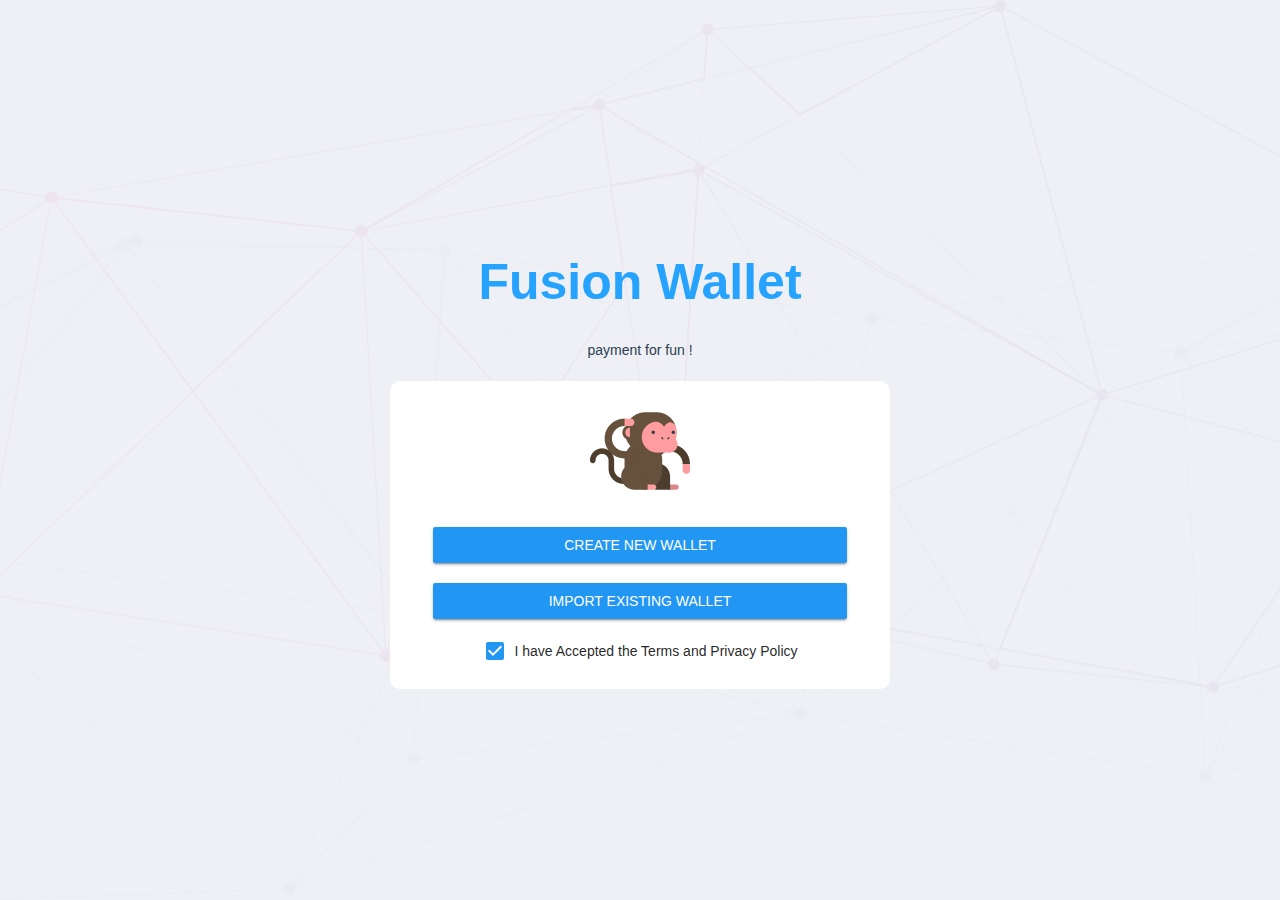
<file: index.html>
<!DOCTYPE html>
<html lang=en>

<head>
    <meta charset=utf-8>
    <meta http-equiv="Content-Security-Policy" content="default-src * 'unsafe-inline' data: gap: * 'unsafe-eval'; style-src 'self' 'unsafe-inline'; script-src * 'self' 'unsafe-inline' 'unsafe-eval';">
    <meta http-equiv=X-UA-Compatible content="IE=edge">
    <meta name=viewport content="width=device-width,initial-scale=1">
    <link rel=icon href=/favicon.ico> <title>fusion-wallet</title>
    <link href=/css/app.35eda8c7.css rel=preload as=style>
    <link href=/css/chunk-vendors.6a9d53ce.css rel=preload as=style>
    <link href=/js/app.1e7aaaba.js rel=preload as=script>
    <link href=/js/chunk-vendors.16ce6ed6.js rel=preload as=script>
    <link href=/css/chunk-vendors.6a9d53ce.css rel=stylesheet>
    <link href=/css/app.35eda8c7.css rel=stylesheet>
    <style>
        body {
            min-width: 500px;
            min-height: 600px;
        }
    </style>
</head>

<body><noscript><strong>We're sorry but fusion-wallet doesn't work properly without JavaScript enabled. Please enable
            it to continue.</strong></noscript>
    <div id=app></div>
    <script src=/js/chunk-vendors.16ce6ed6.js> </script> <script src=/js/app.1e7aaaba.js> </script> </body> </html>
</file>
